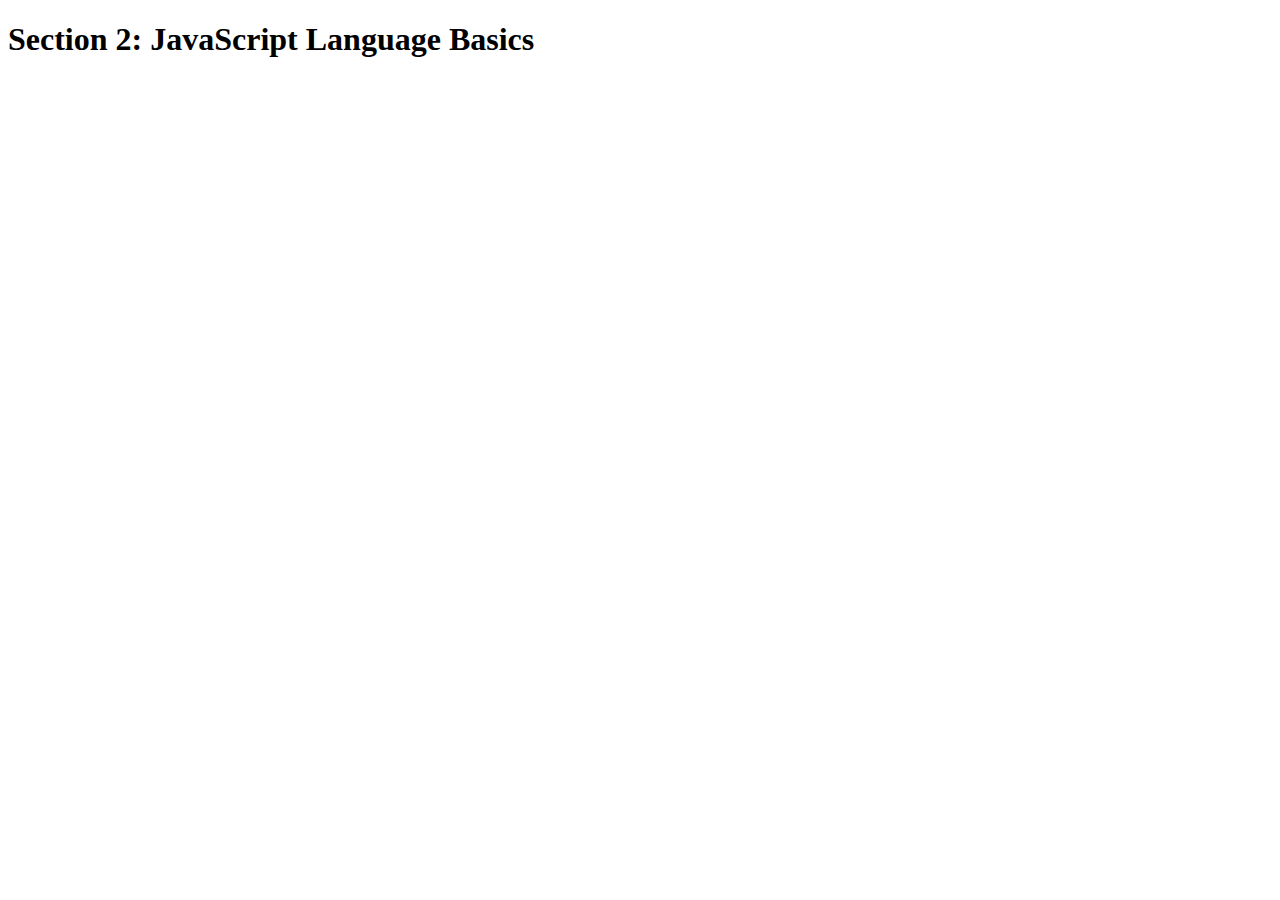
<file: 2-JS-basics/index.html>
<!DOCTYPE html>
<html lang="en">
    <head>
        <meta charset="UTF-8">
        <title>Section 2: JavaScript Language Basics</title>
    </head>

    <body>
        <h1>Section 2: JavaScript Language Basics</h1>
    </body>
    <script src="script.js">
        
    </script>
</html>
</file>
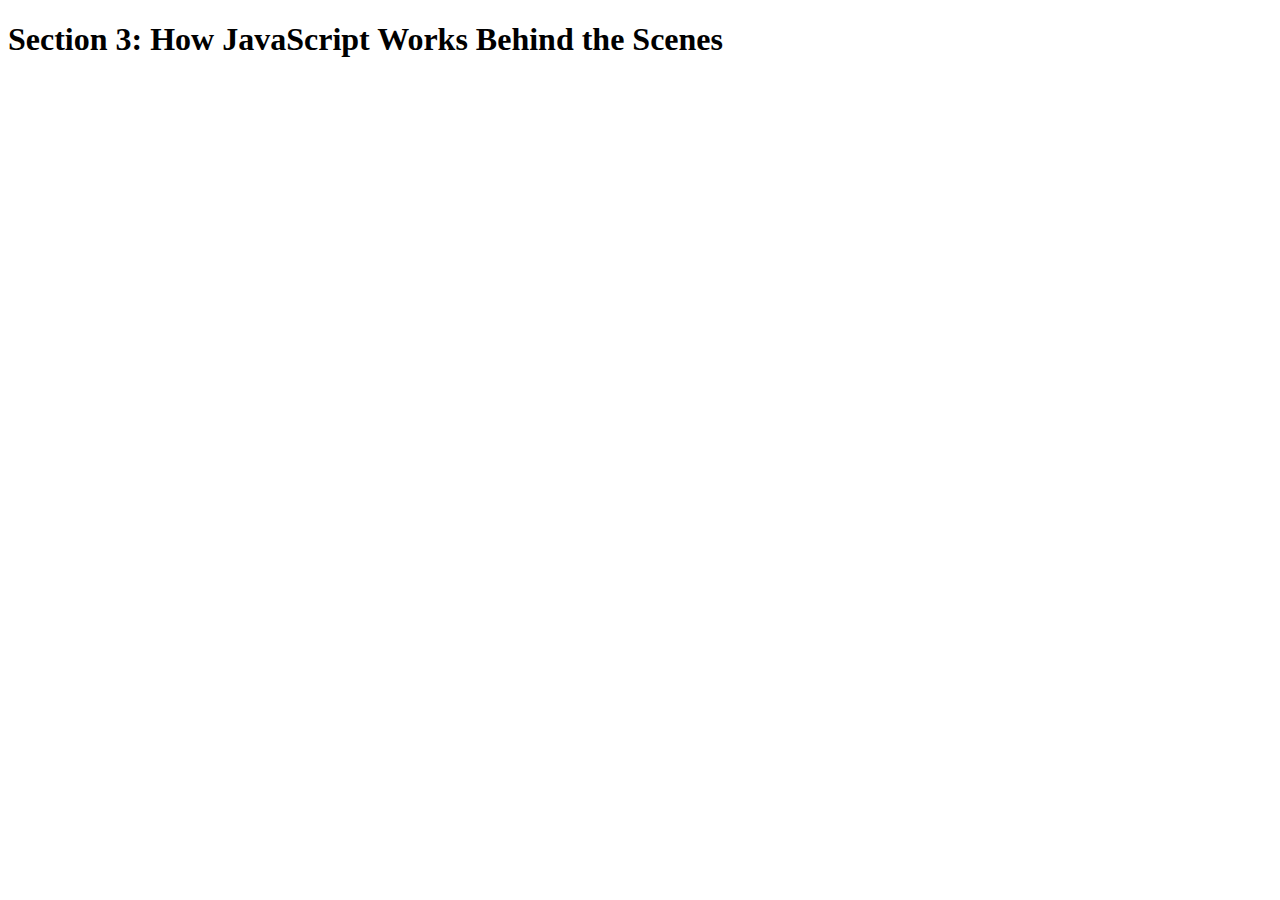
<file: 3-how-JS-works/index.html>
<!DOCTYPE html>
<html lang="en">
    <head>
        <meta charset="UTF-8">
        <title>Section 3: How JavaScript Works Behind the Scenes</title>
    </head>

    <body>
        <h1>Section 3: How JavaScript Works Behind the Scenes</h1>
        <script src="script.js"></script>
    </body>
    <script src="script.js"></script>
</html>
</file>
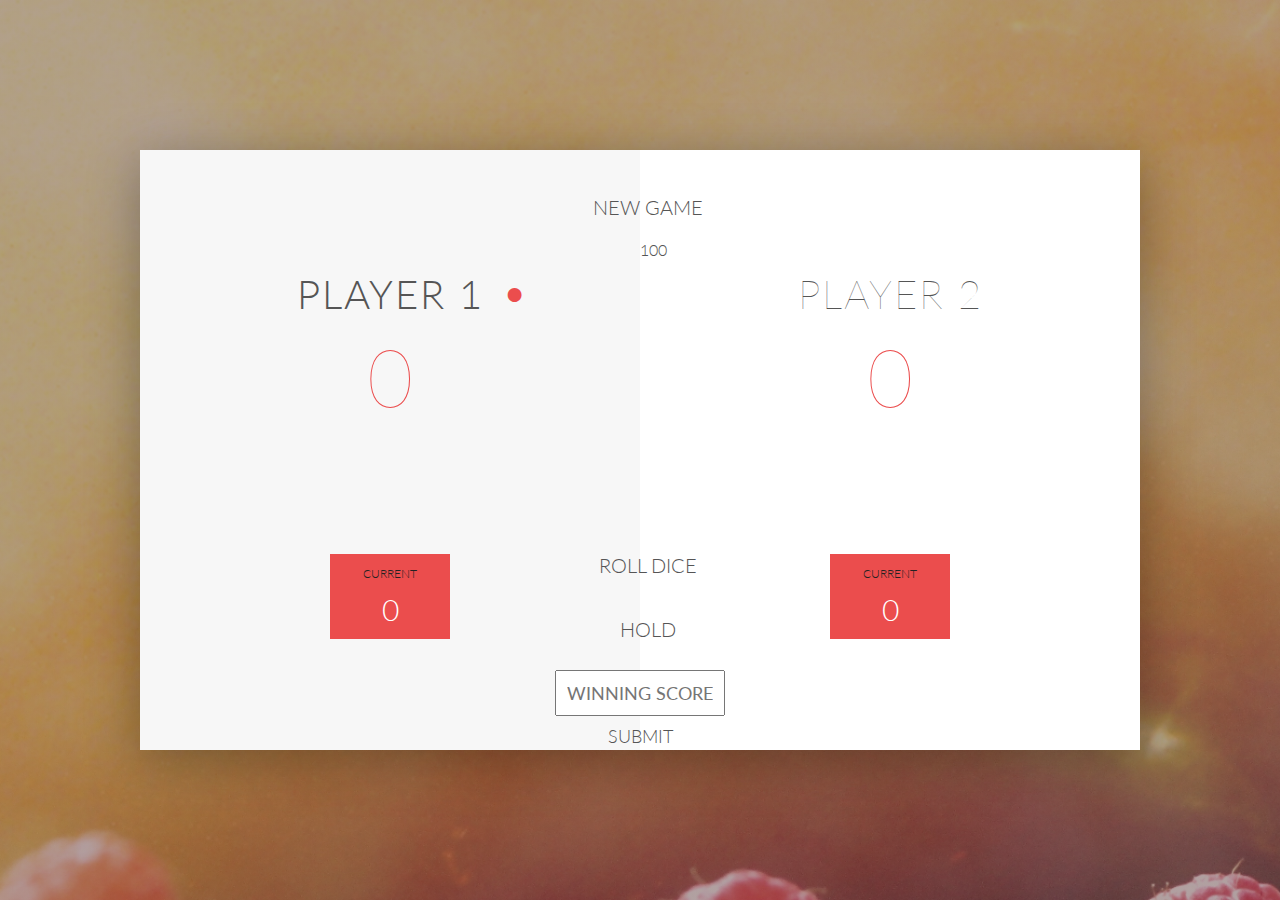
<file: 4-DOM-pig-game/index.html>
<!DOCTYPE html>
<html lang="en">
    <head>
        <meta charset="UTF-8">
        <link href="https://fonts.googleapis.com/css?family=Lato:100,300,600" rel="stylesheet" type="text/css">
        <link href="http://code.ionicframework.com/ionicons/2.0.1/css/ionicons.min.css" rel="stylesheet" type="text/css">
        <link type="text/css" rel="stylesheet" href="style.css">
        
        <title>Pig Game</title>
    </head>

    <body>
        <div class="wrapper clearfix">
            <div class="player-0-panel active">
                <div class="player-name" id="name-0">Player 1</div>
                <div class="player-score" id="score-0">43</div>
                <div class="player-current-box">
                    <div class="player-current-label">Current</div>
                    <div class="player-current-score" id="current-0">11</div>
                </div>
            </div>
            
            <div class="player-1-panel">
                <div class="player-name" id="name-1">Player 2</div>
                <div class="player-score" id="score-1">72</div>
                <div class="player-current-box">
                    <div class="player-current-label">Current</div>
                    <div class="player-current-score" id="current-1">0</div>
                </div>
            </div>
            
            <button class="btn-new"><i class="ion-ios-plus-outline"></i>New game</button>
            <div class="winning-score-display">Winning Score: 100</div>
            <button class="btn-roll"><i class="ion-ios-loop"></i>Roll dice</button>
            <button class="btn-hold"><i class="ion-ios-download-outline"></i>Hold</button>
            <input type="text" class="winning-score" placeholder="Winning Score">
            <button onclick="getWinningScore()" class="submit-score">Submit</button>
            
            <img src="dice-5.png" alt="Dice" class="dice">
            <img src="dice-5.png" alt="Dice2" class="dice2">
        </div>
        
        <script src="app.js"></script>
    </body>
</html>
</file>
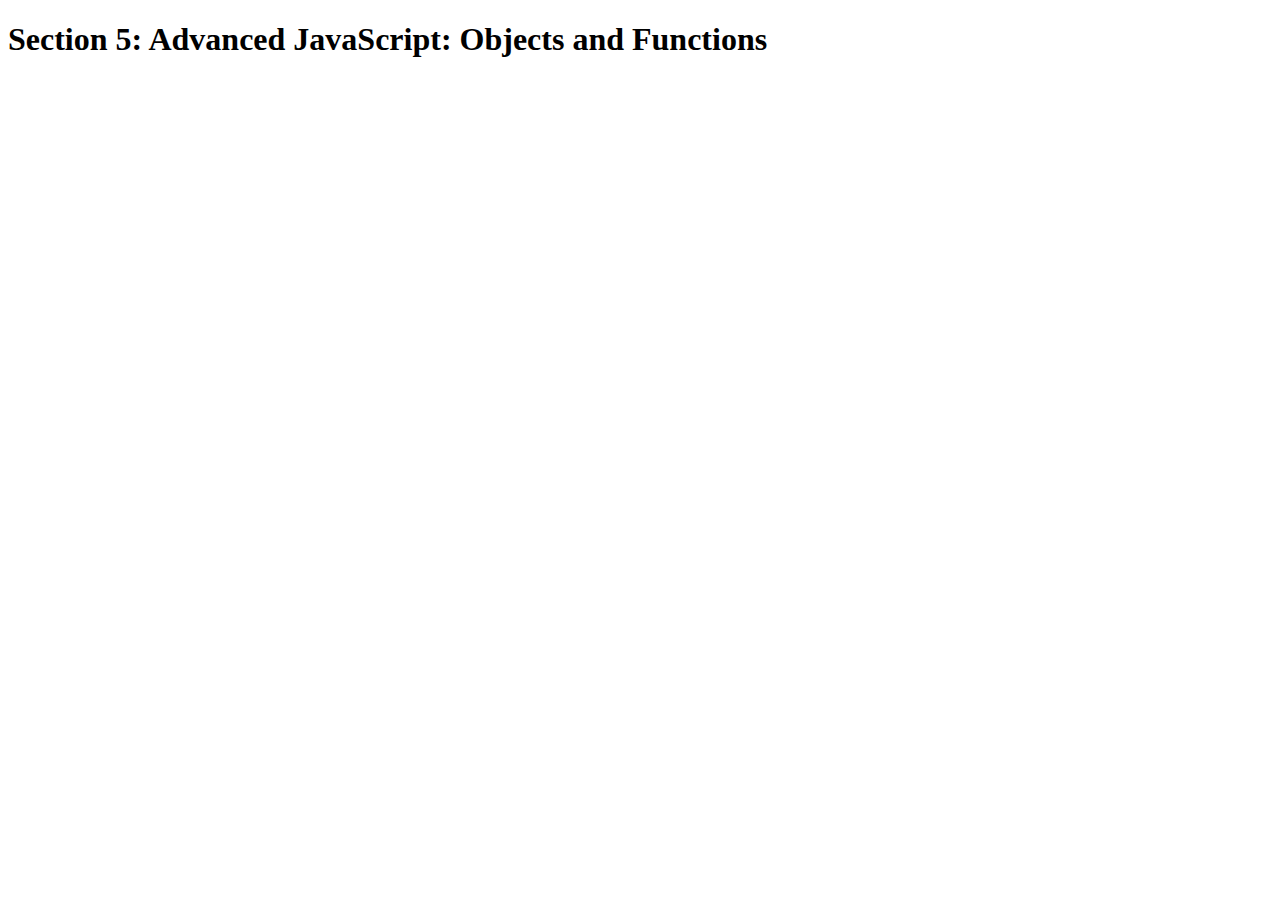
<file: 5-advanced-JS/index.html>
<!DOCTYPE html>
<html lang="en">
    <head>
        <meta charset="UTF-8">
        <title>Section 5: Advanced JavaScript: Objects and Functions</title>
    </head>

    <body>
        <h1>Section 5: Advanced JavaScript: Objects and Functions</h1>
        <script src="script.js"></script>
    </body>
</html>
</file>
<file: 4-DOM-pig-game/style.css>
/**********************************************
*** GENERAL
**********************************************/

.winning-score {
    position: absolute;
    left: 50%;
    transform: translateX(-50%);
    top: 520px;
    color: #555;
    font-size: 18px;
    font-family: 'Lato';
    text-align: center;
    padding: 10px;
    width: 170px;
    text-transform: uppercase;
}

.submit-score {
    position: absolute;
    left: 50%;
    top: 565px;
    color: #555;
    font-size: 18px;
    font-family: 'Lato';
    text-align: center;
    padding: 10px;
    width: 100px;
    text-transform: uppercase;
}

.winning-score:focus {
    outline: none;
}

.winning-score-display {
    position: absolute;
    left: 50%;
    top: 90px;
    text-align: center;
}

* {
    margin: 0;
    padding: 0;
    box-sizing: border-box;
    
}

.clearfix::after {
    content: "";
    display: table;
    clear: both;
}

body {
    background-image: linear-gradient(rgba(62, 20, 20, 0.4), rgba(62, 20, 20, 0.4)), url(back.jpg);
    background-size: cover;
    background-position: center;
    font-family: Lato;
    font-weight: 300;
    position: relative;
    height: 100vh;
    color: #555;
}

.wrapper {
    width: 1000px;
    position: absolute;
    top: 50%;
    left: 50%;
    transform: translate(-50%, -50%);
    background-color: #fff;
    box-shadow: 0px 10px 50px rgba(0, 0, 0, 0.3);
    overflow: hidden;
}

.player-0-panel,
.player-1-panel {
    width: 50%;
    float: left;
    height: 600px;
    padding: 100px;
}



/**********************************************
*** PLAYERS
**********************************************/

.player-name {
    font-size: 40px;
    text-align: center;
    text-transform: uppercase;
    letter-spacing: 2px;
    font-weight: 100;
    margin-top: 20px;
    margin-bottom: 10px;
    position: relative;
}

.player-score {
    text-align: center;
    font-size: 80px;
    font-weight: 100;
    color: #EB4D4D;
    margin-bottom: 130px;
}

.active { background-color: #f7f7f7; }
.active .player-name { font-weight: 300; }

.active .player-name::after {
    content: "\2022";
    font-size: 47px;
    position: absolute;
    color: #EB4D4D;
    top: -7px;
    right: 10px;
    
}

.player-current-box {
    background-color: #EB4D4D;
    color: #fff;
    width: 40%;
    margin: 0 auto;
    padding: 12px;
    text-align: center;
}

.player-current-label {
    text-transform: uppercase;
    margin-bottom: 10px;
    font-size: 12px;
    color: #222;
}

.player-current-score {
    font-size: 30px;
}

button {
    position: absolute;
    width: 200px;
    left: 50%;
    transform: translateX(-50%);
    color: #555;
    background: none;
    border: none;
    font-family: Lato;
    font-size: 20px;
    text-transform: uppercase;
    cursor: pointer;
    font-weight: 300;
    transition: background-color 0.3s, color 0.3s;
}

button:hover { font-weight: 600; }
button:hover i { margin-right: 20px; }

button:focus {
    outline: none;
}

i {
    color: #EB4D4D;
    display: inline-block;
    margin-right: 15px;
    font-size: 32px;
    line-height: 1;
    vertical-align: text-top;
    margin-top: -4px;
    transition: margin 0.3s;
}

.btn-new { top: 45px;}
.btn-roll { top: 403px;}
.btn-hold { top: 467px;}

.dice {
    position: absolute;
    left: 50%;
    top: 125px;
    transform: translateX(-50%);
    height: 100px;
    box-shadow: 0px 10px 60px rgba(0, 0, 0, 0.10);
}

.dice2 {
    position: absolute;
    left: 50%;
    top: 250px;
    transform: translateX(-50%);
    height: 100px;
    box-shadow: 0px 10px 60px rgba(0, 0, 0, 0.10);
}

.winner { background-color: #f7f7f7; }
.winner .player-name { font-weight: 300; color: #EB4D4D; }
</file>
